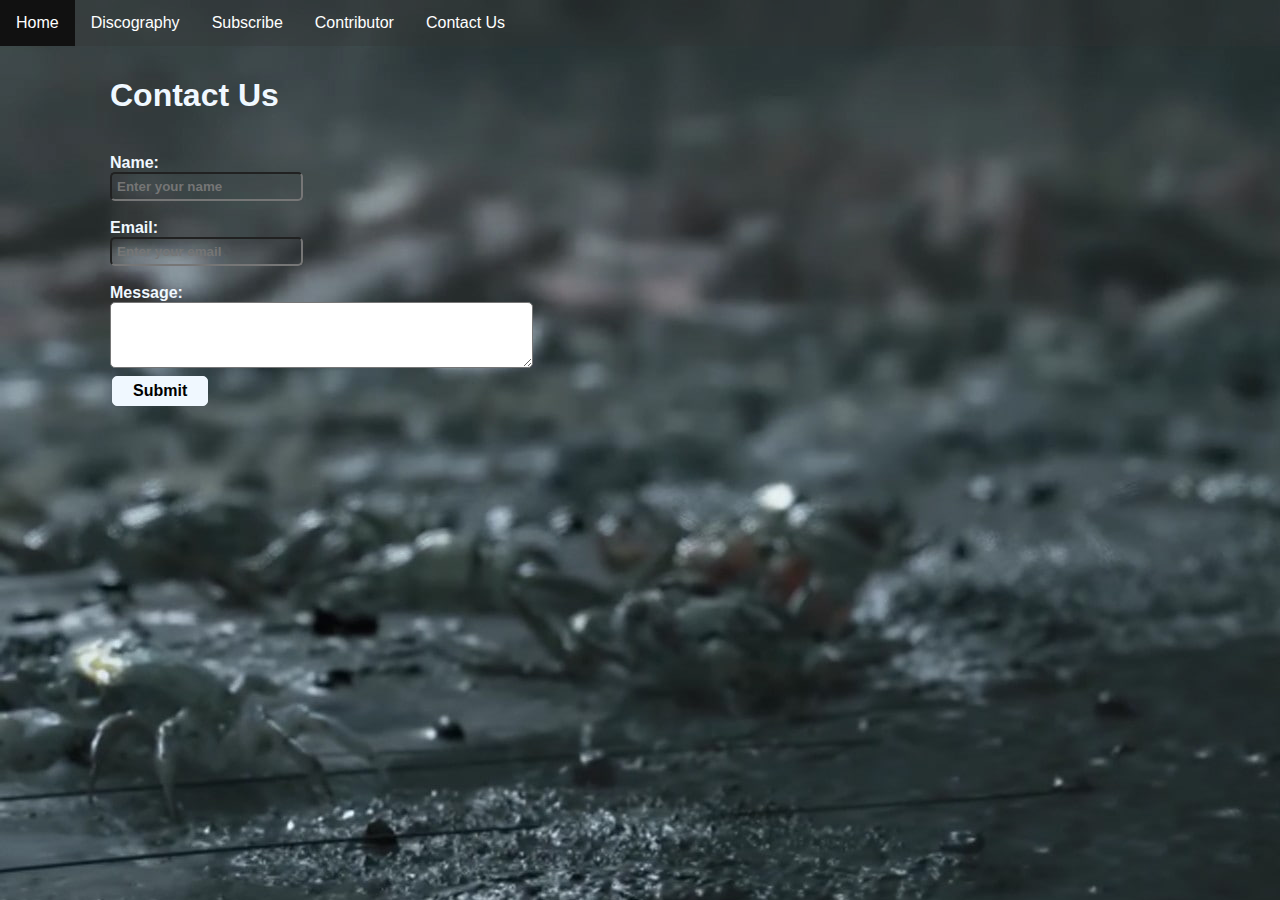
<file: contact.html>
<!DOCTYPE html>
<html lang="en">

<head>
    <meta charset="UTF-8">
    <meta name="viewport" content="width=device-width, initial-scale=1.0">
    <meta http-equiv="X-UA-Compatible" content="ie=edge">
    <link href="style.css" type="text/css" rel="stylesheet">
    <link href="contact.css" type="text/css" rel="stylesheet">
    <link href="form.css" type="text/css" rel="stylesheet">
    <link href="navbar.css" type="text/css" rel="stylesheet">
    <title>Contact Us</title>
</head>

<body>
    <header>
        <ul>
            <li><a class="active" href="index.html">Home</a></li>
            <li><a href="product.html">Discography</a></li>
            <li><a href="form.html">Subscribe</a></li>
            <li><a href="contributor.html">Contributor</a></li>
            <li><a href="contact.html">Contact Us</a></li>
        </ul>
    </header>    
    <form>
        <h1>Contact Us</h1>
        <br>Name: <br>
        <input class="contactInput" type="text" placeholder="Enter your name"><br>
        <br>Email: <br>
        <input class="contactInput" type="text" placeholder="Enter your email"><br>
        <br>Message: <br>
        <textarea rows="4" cols="50" placeholder="Enter your message...">
    </textarea>
    <br>
    <input class="button" type="submit" value="Submit">
  </form>
</body>

</html>
</file>
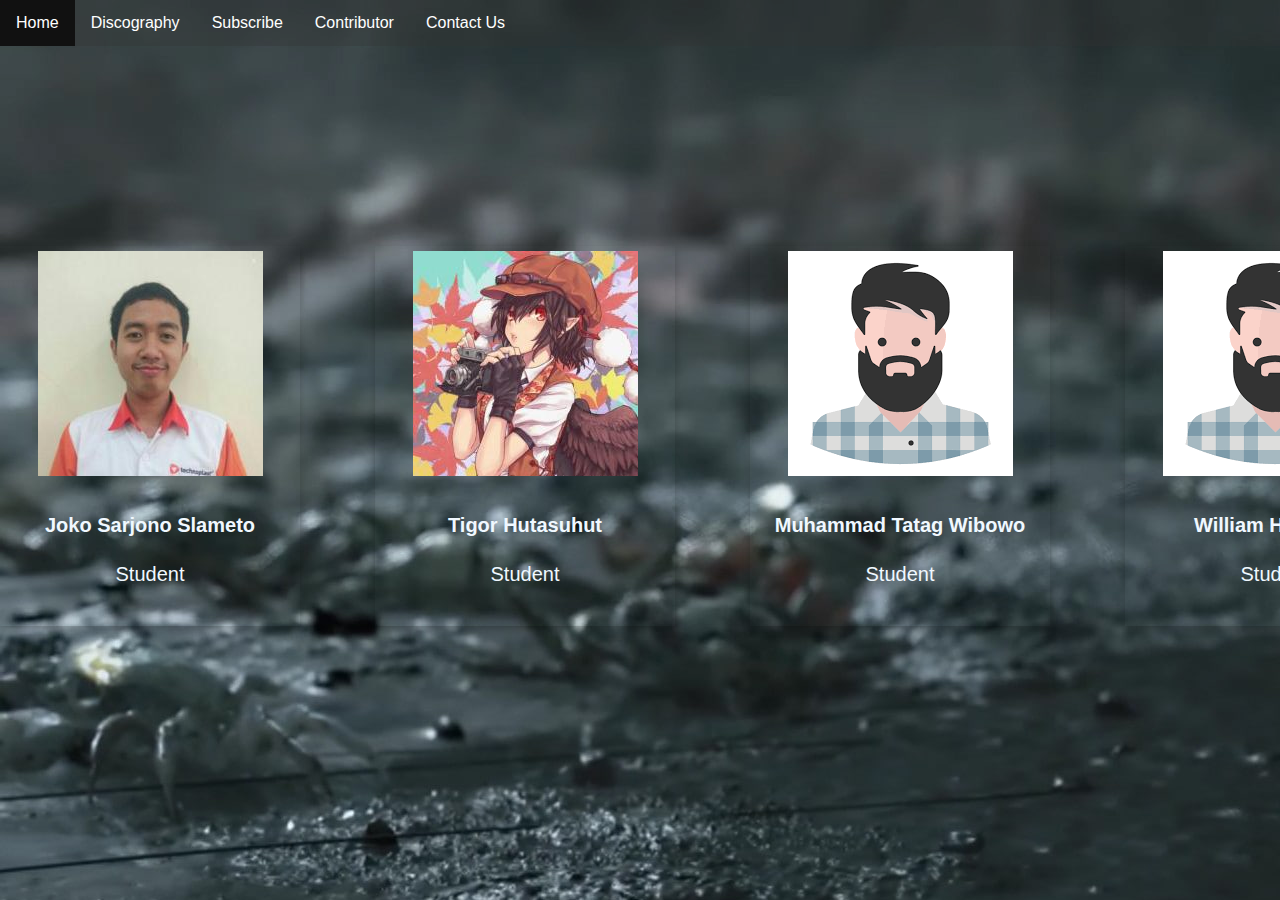
<file: contributor.html>
<!DOCTYPE html>
<html lang="en">

<head>
  <meta charset="UTF-8">
  <meta name="viewport" content="width=device-width, initial-scale=1.0">
  <meta http-equiv="X-UA-Compatible" content="ie=edge">
  <link href="style.css" type="text/css" rel="stylesheet">
  <link href="form.css" type="text/css" rel="stylesheet">
  <link href="navbar.css" type="text/css" rel="stylesheet">
  <link href="contributor.css" type="text/css" rel="stylesheet">
  <title>Contributor</title>
</head>

<body class="body-form">
  <header>
    <ul>
      <li><a class="active" href="index.html">Home</a></li>
      <li><a href="product.html">Discography</a></li>
      <li><a href="form.html">Subscribe</a></li>
      <li><a href="contributor.html">Contributor</a></li>
      <li><a href="contact.html">Contact Us</a></li>
    </ul>
  </header>

  <div class="container">
    <div class="card">
      <a href="https://github.com/jokoss92">
        <img src="./img/avatarJoko.jpeg" alt="Avatar">
      </a>
      <div class="post">
        <h4><b>Joko Sarjono Slameto</b></h4>
        <p>Student</p>
      </div>
    </div>
    <div class="card">
      <a href="https://github.com/CrowFX">
        <img src="./img/avatarTigor.jpeg" alt="Avatar">
      </a>
      <div class="post">
        <h4><b>Tigor Hutasuhut</b></h4>
        <p>Student</p>
      </div>
    </div>
    <div class="card">
      <a href="https://github.com/TatagW">
        <img src="./img/download.png" alt="Avatar">
      </a>
      <div class="post">
        <h4><b>Muhammad Tatag Wibowo</b></h4>
        <p>Student</p>
      </div>
    </div>
    <div class="card">
      <a href="https://github.com/willheryanto">
      <img src="./img/download.png" alt="Avatar">
      </a>
      <div class="post">
        <h4><b>William Heryanto</b></h4>
        <p>Student</p>
      </div>
    </div>
  </div>
  <!-- <footer>
            <h5>Humble Fox - Kelompok 7</h5>
        </footer> -->
</body>

</html>
</file>
<file: style.css>
* {
  box-sizing: border-box;
}

body {
  background-image: url('img/background-form.jpg');
  font-family: 'Lato', sans-serif;
  margin: 0;
  padding: 0;
}

.indexHeader {
  text-align: center;
  color: black;
  padding: 0 100px;
}
.indexImageContainer {
  width: 80%;
  margin: 0 auto;
  align-content: center;
  background-color: whitesmoke;
  padding: 5%;
  border-radius: 2%;
}
.indexBody {
  background-color: darkgray;
}

.indexContainer {
  background-color: white;
  border-radius: 5px;
  padding: 20 10;
  margin: 2.5% auto;
  max-width: 800px;
}

.indexImage {
  border-radius: 1%;
}
.indexSubtitle {
  text-align: center;
  font-style: italic;
}
.indexH2 {
  text-align: center;
  width: 100%;
  margin: 10 auto;
}
.indexPharagraph {
  width: 80%;
  text-align: justify;
  margin: 0 auto;
}


/* footer{
     background : black;
     color: white;
     text-align: center;
     width: 100%;
     height: 50px;
     position: relative;
     left: 0;
     bottom: 0;
 } */

 h1{
     color: aliceblue;
 }

 form{
     font-weight: bold;
     padding: 10px;
     color: aliceblue;
     margin-left: 100px;
 }
</file>
<file: contact.css>
textarea {
    color:black;
    border-radius: 5px;
}

.contactInput {
    text-align: left;
}
</file>
<file: form.css>
body {
  background-image: url('./img/background-form.jpg');
}
input{
    background: transparent;
    color: white;
    padding: 5px;
    font-weight: bold;
    text-align: center;
    border-radius: 5px;
}

img {
  height: 50px;
  width: 50px;
  padding: 5px;
}

.body-form {
  text-align: center;
  color: aliceblue;
  background-image: url('./img/background-form.jpg');
}

h1 {
  font-weight: bold;
}

input[type='email'] {
  width: 200px;
}

.button {
  border: 1px solid aliceblue;
  background-color: aliceblue;
  color: black;
  padding: 5px 20px;
  border-radius: 5px;
  text-align: center;
  text-decoration: none;
  display: inline-block;
  font-size: 16px;
  margin: 4px 2px;
  cursor: pointer;
}

.button:hover {
  background-color: rgba(55, 55, 55, 1);
  color: white;
}
</file>
<file: navbar.css>
body {
    padding: 0;
    margin: 0;
}
ul{
    list-style-type: none;
    margin: auto 0;
    padding: 0;
    overflow: hidden;
    background-color: rgba(51,51,51,0.33);
    width: 100%;
    left: 0;
    position: relative;
}

li {
  float: left;
}

li a {
  display: block;
  color: white;
  text-align: center;
  padding: 14px 16px;
  text-decoration: none;
}

li a:hover {
  background-color: #111111;
}
</file>
<file: contributor.css>
body{
    background-image: url("./img/background-form.jpg");
}



.body-form{
    text-align: center;
    color: aliceblue;
    background-image: url("./img/background-form.jpg");
}

h1{
    font-weight: bold;
}


.container {
    display:grid;
    width:1500px;
    height: 400px;
    grid-template-columns: 1fr 1fr 1fr 1fr;
    margin-right: auto;
    margin-left: auto;
    margin-top: 200px;

}

.card {
    /* Add shadows to create the "card" effect */
    box-shadow: 0 4px 8px 0 rgba(0,0,0,0.2);
    transition: 0.3s;
    height: 380px;
    width: 300px;
    text-align: center;
  }
  
  /* On mouse-over, add a deeper shadow */
  .card:hover {
    box-shadow: 0 8px 16px 0 rgba(0,0,0,0.2);
  }
  
  /* Add some padding inside the card container */
  .post {
    padding: 2px 16px;
  }
  .post p {
    font-size: 20px;
    
  }
  .post h4 {
    font-size: 20px;
  }
  .card img{
    
    height: auto;
    width: auto;
    
  }
</file>
